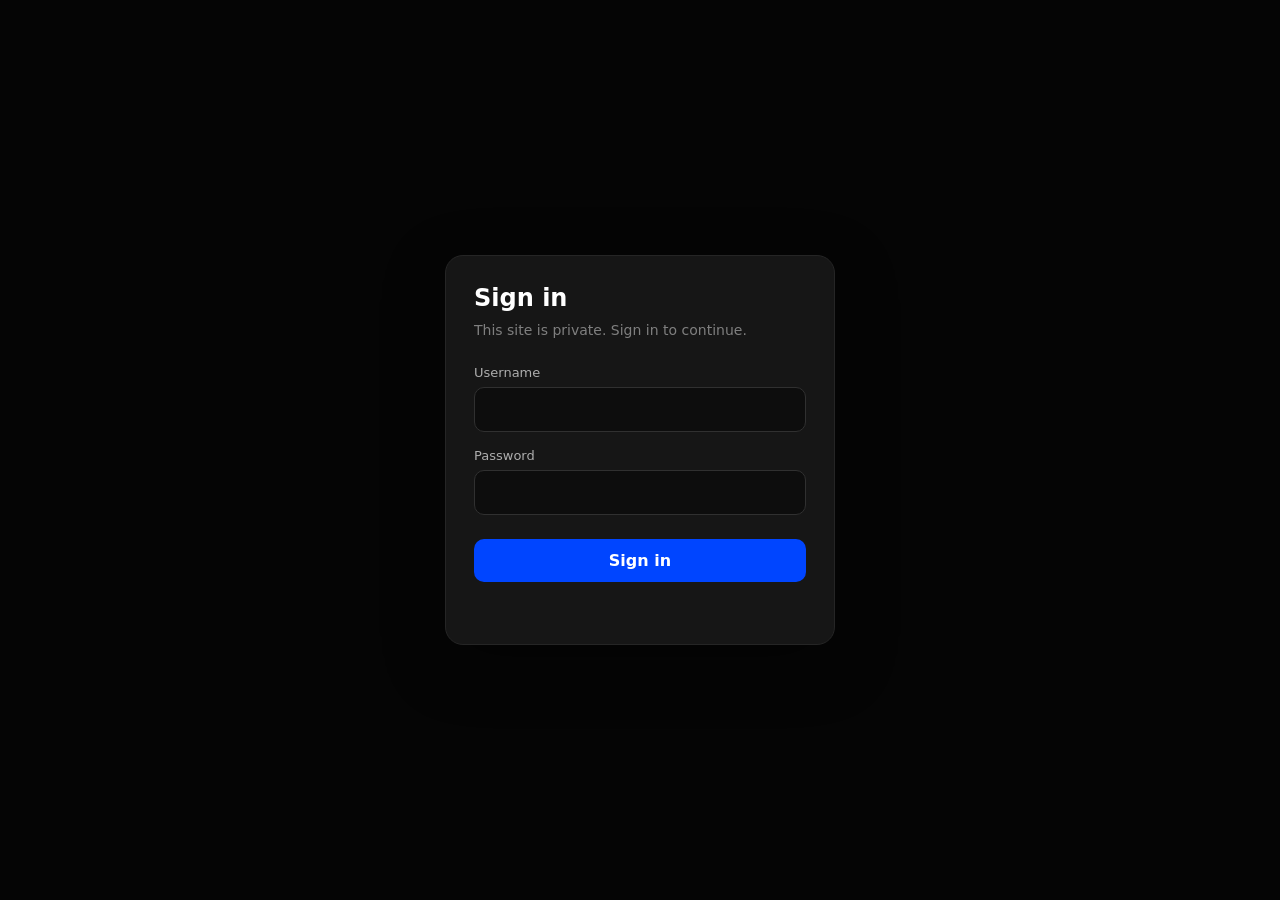
<file: public/login.html>
<!doctype html>
<html lang="en">
<head>
  <meta charset="utf-8" />
  <meta name="viewport" content="width=device-width, initial-scale=1" />
  <title>Sign in</title>
  <style>
    :root { color-scheme: dark; font-family: Inter, ui-sans-serif, system-ui, sans-serif; }
    * { box-sizing: border-box; }
    body { margin: 0; min-height: 100vh; display: grid; place-items: center; color: #fff; background: #050505; }
    main { width: min(100% - 32px, 390px); padding: 28px; border: 1px solid #252525; border-radius: 18px; background: #161616; box-shadow: 0 18px 60px rgba(0,0,0,.35); }
    h1 { margin: 0 0 8px; font-size: 24px; }
    p { margin: 0 0 24px; color: rgba(255,255,255,.45); font-size: 14px; line-height: 1.5; }
    label { display: block; margin: 16px 0 7px; color: rgba(255,255,255,.65); font-size: 13px; }
    input { width: 100%; padding: 12px 13px; border: 1px solid #303030; border-radius: 10px; outline: none; color: #fff; background: #0d0d0d; font: inherit; }
    input:focus { border-color: #0045ff; box-shadow: 0 0 0 3px rgba(0,69,255,.18); }
    button { width: 100%; margin-top: 24px; padding: 12px; border: 0; border-radius: 10px; color: #fff; background: #0045ff; font: inherit; font-weight: 700; cursor: pointer; }
    button:disabled { cursor: wait; opacity: .65; }
    #error { min-height: 20px; margin: 14px 0 0; color: #fca5a5; font-size: 13px; }
  </style>
</head>
<body>
  <main>
    <h1>Sign in</h1>
    <p>This site is private. Sign in to continue.</p>
    <form id="login-form">
      <label for="username">Username</label>
      <input id="username" name="username" autocomplete="username" required />
      <label for="password">Password</label>
      <input id="password" name="password" type="password" autocomplete="current-password" required />
      <button id="submit" type="submit">Sign in</button>
      <div id="error" role="alert" aria-live="polite"></div>
    </form>
  </main>
  <script>
    const form = document.getElementById('login-form');
    const button = document.getElementById('submit');
    const error = document.getElementById('error');
    form.addEventListener('submit', async event => {
      event.preventDefault();
      button.disabled = true;
      error.textContent = '';
      try {
        const response = await fetch('/api/auth/login', {
          method: 'POST',
          headers: { 'content-type': 'application/json' },
          body: JSON.stringify({
            username: document.getElementById('username').value,
            password: document.getElementById('password').value
          })
        });
        if (!response.ok) {
          const data = await response.json().catch(() => ({}));
          throw new Error(data.error || 'Sign in failed.');
        }
        window.location.assign('/space');
      } catch (loginError) {
        error.textContent = loginError.message || 'Sign in failed.';
        button.disabled = false;
      }
    });
  </script>
</body>
</html>
</file>
